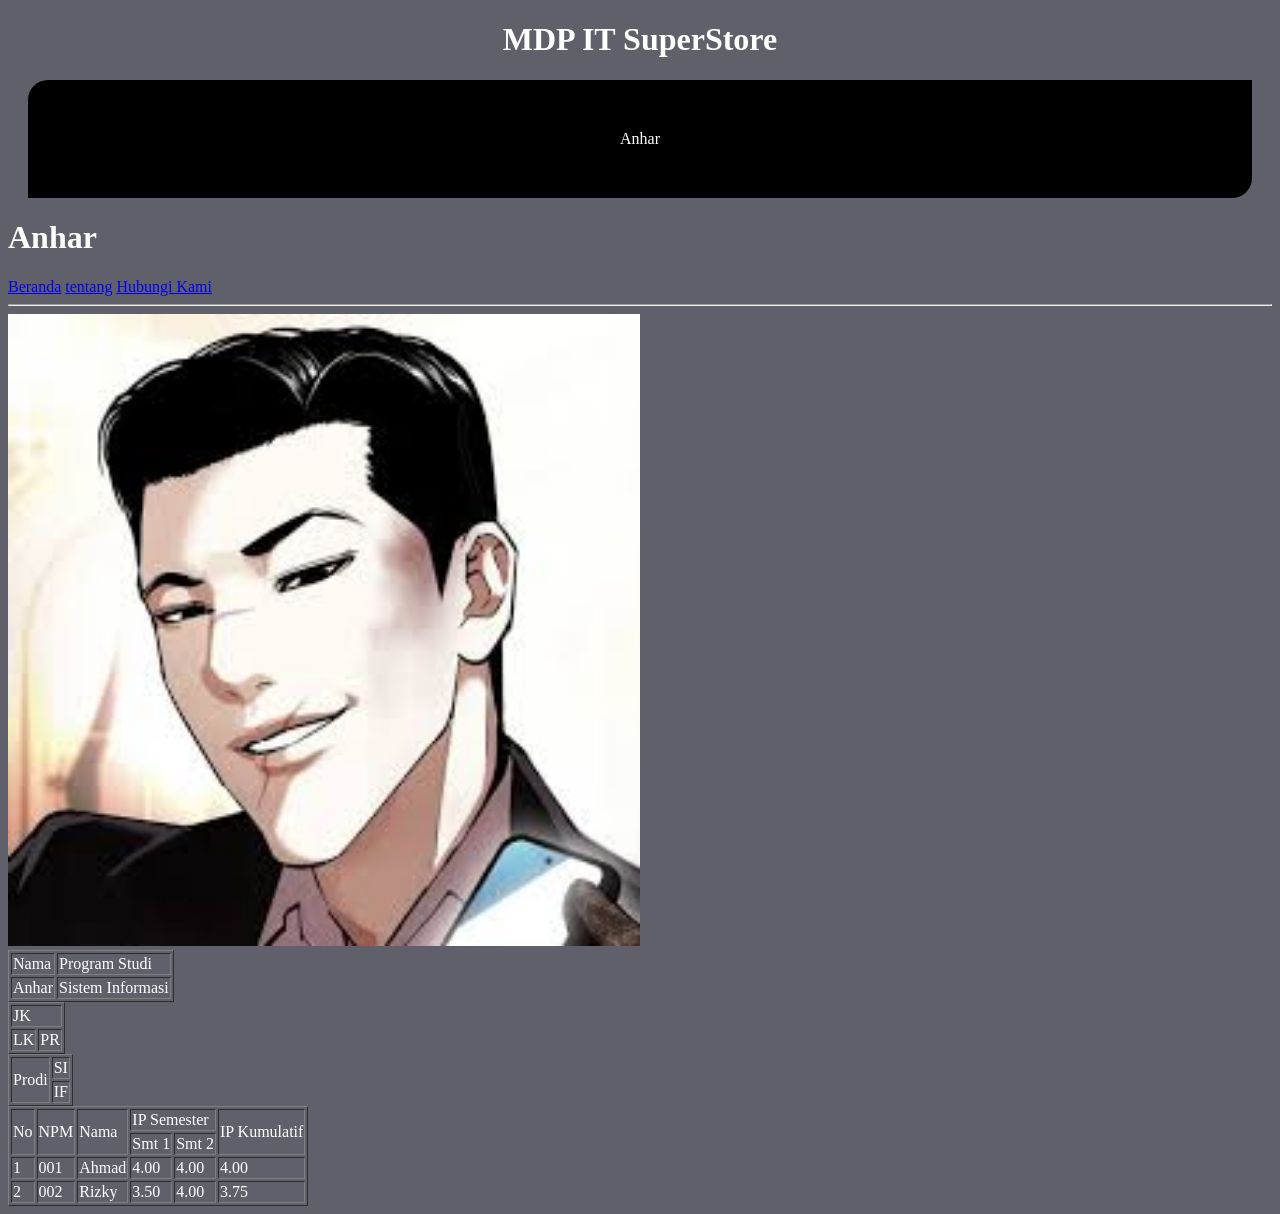
<file: index.html>
<!DOCTYPE html>
<html lang="en">
<head>
    <meta charset="UTF-8">
    <meta name="viewport" content="width=device-width, initial-scale=1.0">
    <title>Document</title>
    <link rel="stylesheet" href="CSS/style.css">
</head>
<body>
    <!-- TAG HEADING: h1 sd h6 -->
    <h1 class="txt-center">MDP IT SuperStore</h1>
    <p class="bg-warning txt-white txt-center p-1 m-1">Anhar</p>
    <h1>Anhar</h1>
    <!-- ini komentar tidak di tampilkan pada browser -->

    <!-- hyperlink -->
    <a href="index.html">Beranda</a>
    <a href="tentang.html">tentang</a>
    <a href="hubungi.html">Hubungi Kami</a>

    <hr>

    <!-- image -->
    <img src="Image/banner.jpg" alt="Gambar banner" width="50%">
    <!-- tabel -->
    <table border="1">
        <!-- baris -->
        <tr>
            <!-- kolom -->
            <td>
                Nama
            </td>
            <td>
                Program Studi
            </td>
        </tr>
        <tr>
            <td>Anhar</td>
            <td>Sistem Informasi</td>
        </tr>
    </table>

    <!-- tabel colspen-->
    <table border="1">
        <!-- baris 1 -->
        <tr>
            <td colspan="2">JK</td>
        </tr>
        <!-- baris 2 -->
        <tr>
            <td>LK</td>
            <td>PR</td>
        </tr>
    </table>

    <!-- Tabel rowspan-->
    <table border="1">
        <!-- Baris 1 -->
        <tr>
            <td rowspan="2">Prodi</td>
            <td>SI</td>
        </tr>
        <!-- Baris 2 -->
        <tr>
            <td>IF</td>
        </tr>
    </table>
    
    <!-- Latihan Tabel -->
    <table border="1">
        <!-- Baris 1 -->
        <tr>
            <td rowspan="2">No</td>
            <td rowspan="2">NPM</td>
            <td rowspan="2">Nama</td>
            <td colspan="2">IP Semester</td>
            <td rowspan="2">IP Kumulatif</td>
        </tr>
        <!-- Baris 2 -->
        <tr>
            <td>Smt 1</td>
            <td>Smt 2</td>
        </tr>
        <!-- Baris 3 -->
        <tr>
            <td>1</td>
            <td>001</td>
            <td>Ahmad</td>
            <td>4.00</td>
            <td>4.00</td>
            <td>4.00</td>
        </tr>
        <!-- Baris 4 -->
        <tr>
            <td>2</td>
            <td>002</td>
            <td>Rizky</td>
            <td>3.50</td>
            <td>4.00</td>
            <td>3.75</td>
        </tr>
    </table>
</body>
</html>
</file>
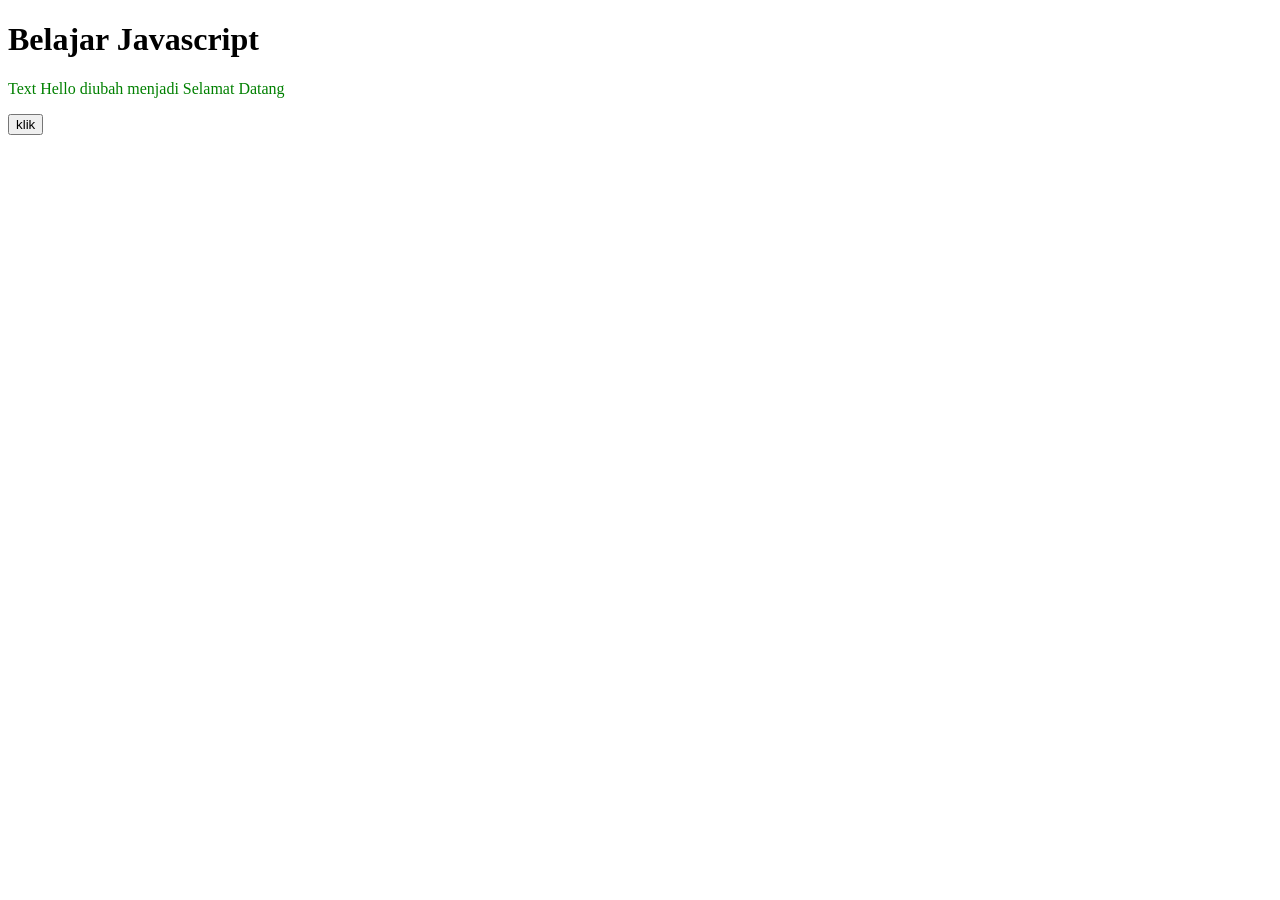
<file: javascript/index.html>
<!DOCTYPE html>
<html lang="en">
<head>
    <meta charset="UTF-8">
    <meta name="viewport" content="width=device-width, initial-scale=1.0">
    <title>Belajar Javascript</title>
</head>
<body>
    <h1>Belajar Javascript</h1>
    <p id="demo">Hello World</p>
    <!-- inline js -->
    <button onclick="alert('Selamat Datang')">klik</button>

    <!-- internal js -->
    <script>
        //ini komentar js
        //mengubah konten paragraf id=demo
        document.getElementById('demo').innerHTML = 'Text Hello diubah menjadi Selamat Datang';
        
        //mengubah warna text paragraf id=demo
        document.getElementById('demo').style.color = 'green';

        //menampilkan pesan di console
        console.log('Pesan ini dapat dilihat di console browser');
    </script>
    <!-- external js -->
    <script src = 'script.js'></script>
</body>
</html>
</file>
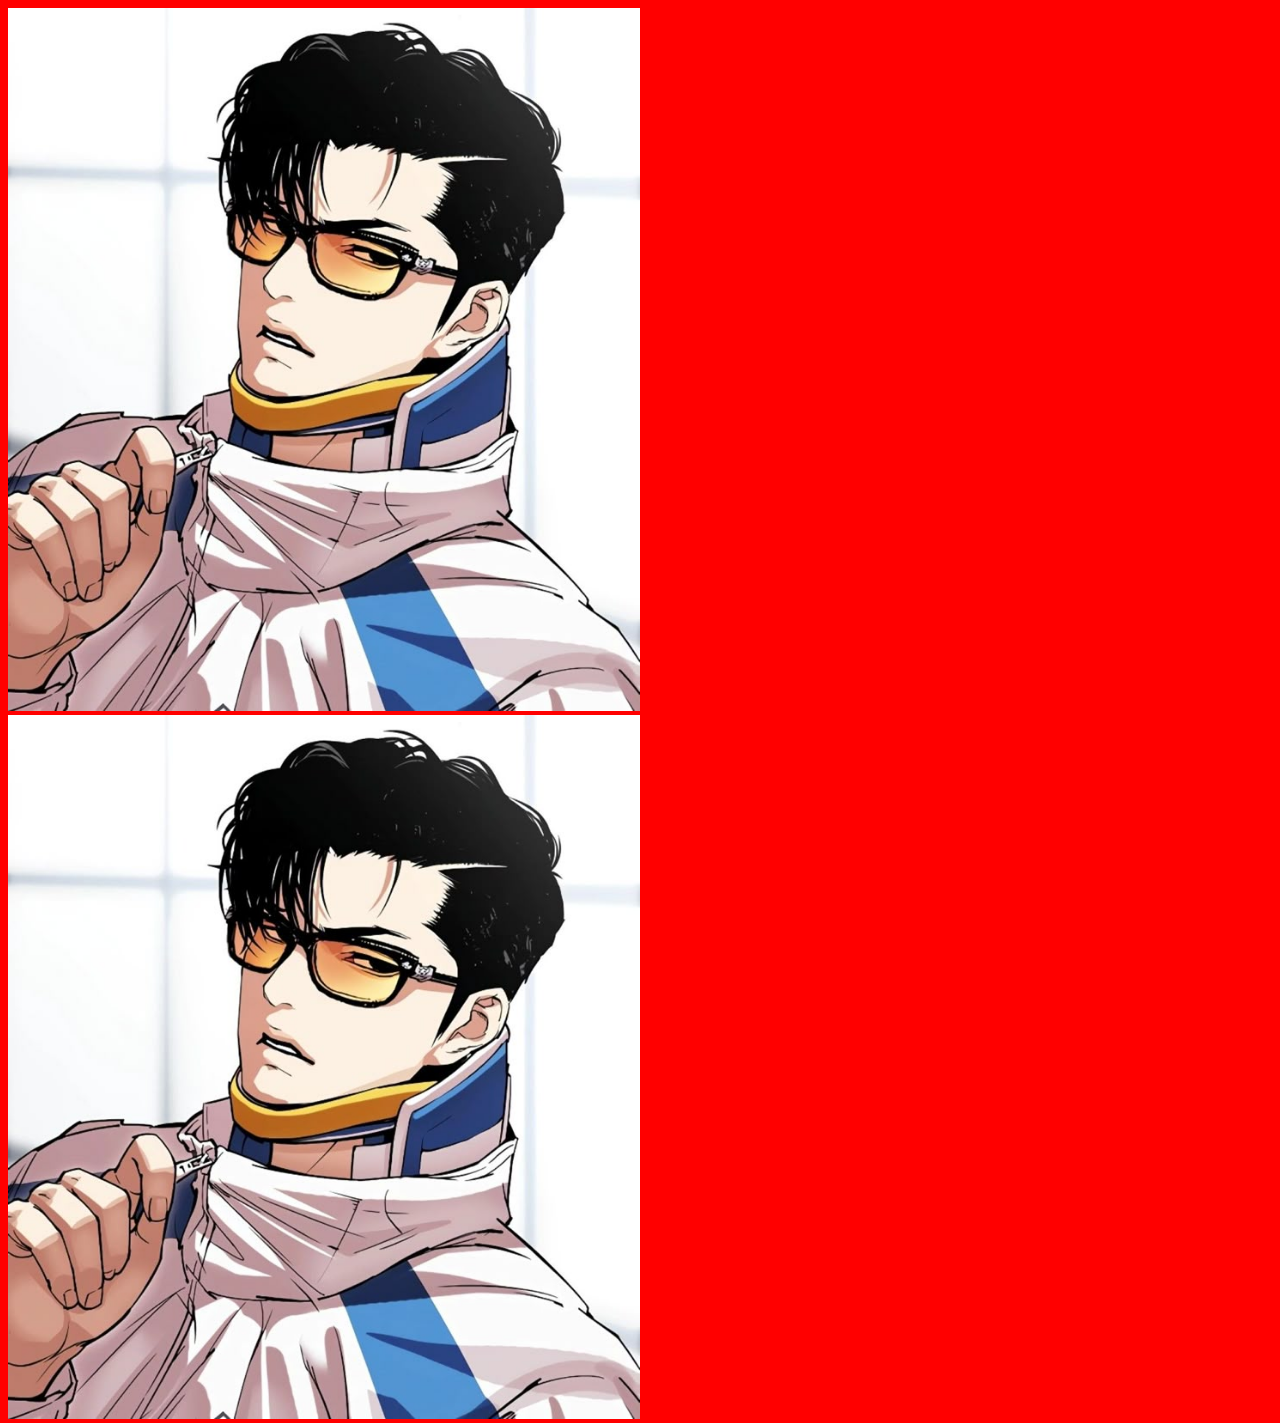
<file: rwd/index.html>
<!DOCTYPE html>
<html lang="en">

<head>
    <meta charset="UTF-8">
    <meta name="viewport" content="width=device-width, initial-scale=1.0">
    <title>Responsif Web Design</title>
    <link rel="stylesheet" href="style.css">
</head>

<body>
    <div class="row">
        <div class="col-lg-25 col-lg-50"><img src="images/image.png" alt=""></div>
        <div class="col-lg-25 col-lg-50"></div>
        <div class="col-lg-25 col-lg-50"></div>
        <div class="col-lg-25 col-lg-50"></div>
    </div>

    <div class="row">
        <div class="col-lg-50 col-lg-100"><img src="images/image.png" alt=""></div>
        <div class="col-lg-50 col-lg-100"></div>
    </div>


</body>

</html>
</file>
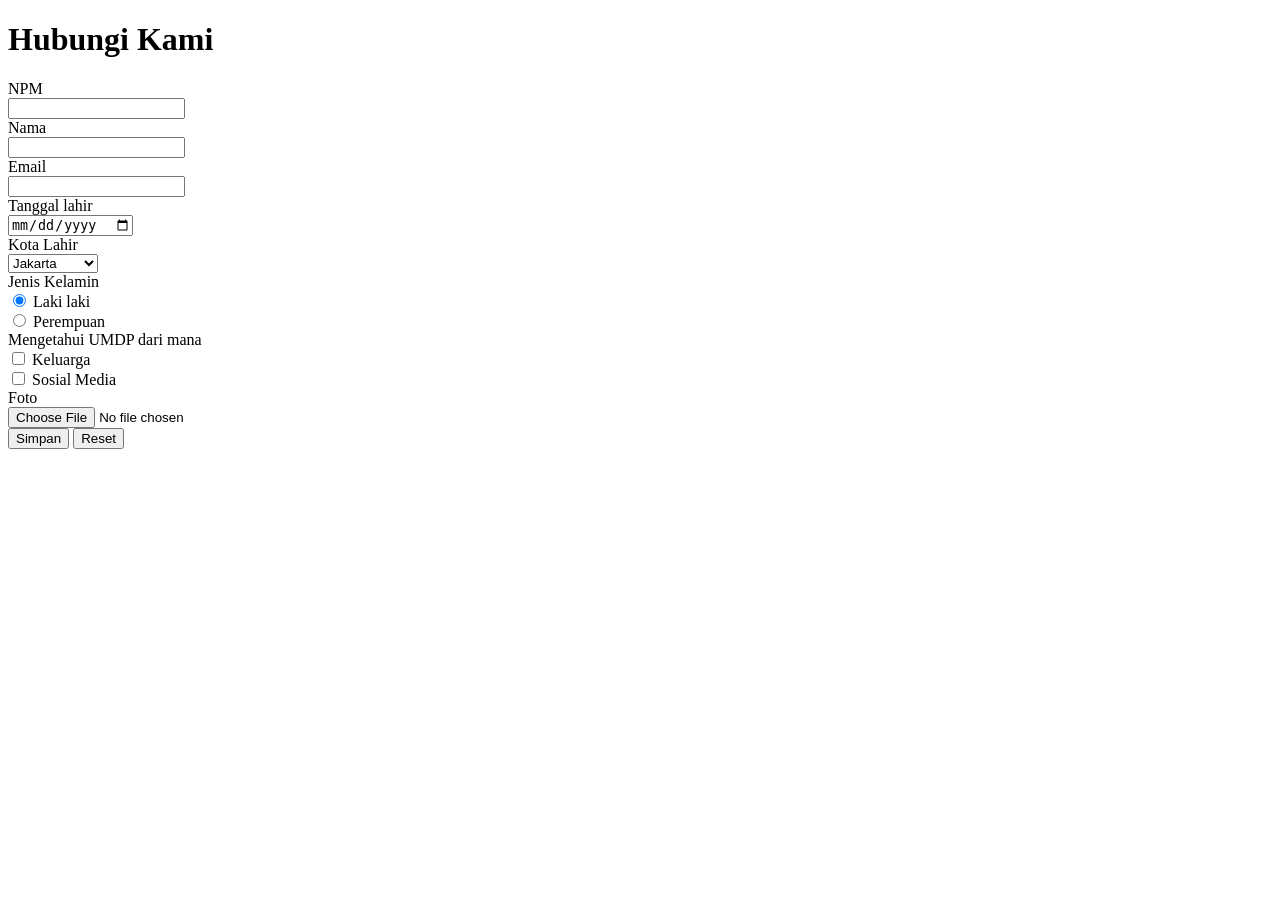
<file: Hubungi.html>
<!DOCTYPE html>
<html lang="en">

<head>
    <meta charset="UTF-8">
    <meta name="viewport" content="width=device-width, initial-scale=1.0">
    <title>Hubungi</title>
</head>

<body>
    <h1>Hubungi Kami</h1>
    <!-- Form -->
    <form action="submit.html" method="post">
        NPM <br>
        <input type="text" name="npm" id="npm"> <br>
        Nama <br>
        <input type="text" name="nama" id="nama"> <br>
        Email <br>
        <input type="email" name="email" id="email"> <br>
        Tanggal lahir <br>
        <input type="date" name="tglLahir" id="tglLahir"> <br>
        Kota Lahir <br>
        <select name="kotaLahir" id="kotaLahir">
            <option value="JKT">Jakarta</option>
            <option value="PLG">Palembang</option>
            <option value="BTM">Batam</option>
        </select> <br>
        Jenis Kelamin <br>
        <input type="radio" name="jk" value="L" checked> Laki laki <br>
        <input type="radio" name="jk" value="P">
        Perempuan <br>
        Mengetahui UMDP dari mana <br>
        <input type="checkbox" name="cb1" value="K">
        Keluarga <br>
        <input type="checkbox" name="cb2" value="S">
        Sosial Media <br>
        Foto <br>
        <input type="file" name="foto" id=""> <br>
        <button type="submit">Simpan</button>
        <button type="reset">Reset</button>
    </form>
</body>

</html>
</file>
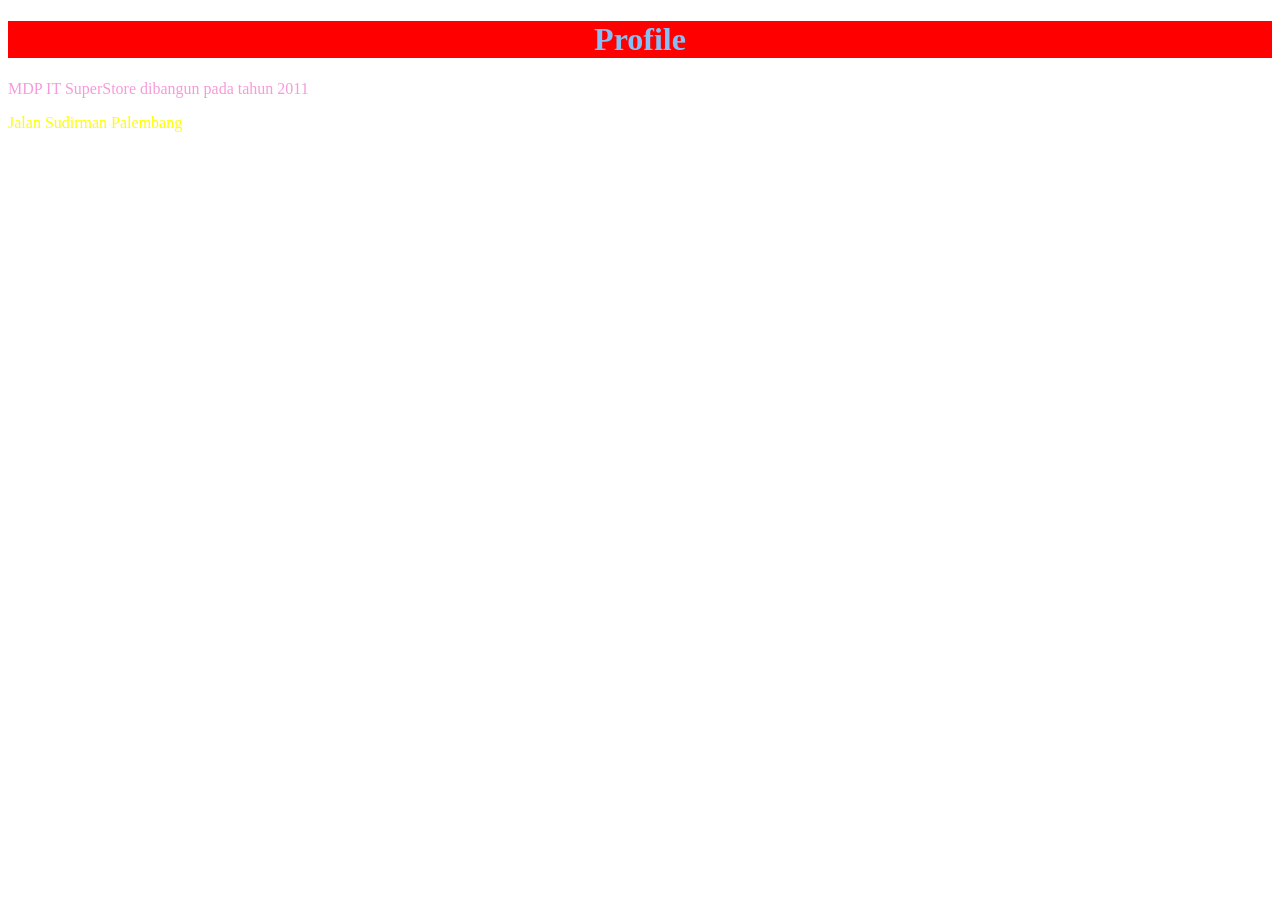
<file: profile.html>
<!DOCTYPE html>
<html lang="en">
<head>
    <meta charset="UTF-8">
    <meta name="viewport" content="width=device-width, initial-scale=1.0">
    <title>Profile</title>
    <style>
        /* internal css */
        /* element selector */
        p { color: rgb(247, 154, 219);}
        body { font-family: 'times new roman'}
        /* id selector */
        #para1 { color: yellow;}
        /* class selector */
        .bg-primary { background-color: rgb(255, 0, 0);}
        .txt-center { text-align: center;}
    </style>
</head>
<body>
    <!-- inline css -->
    
    <h1 class="bg-primary txt-center" style="color: rgb(134, 191, 245);">Profile</h1>
    <p>MDP IT SuperStore dibangun pada tahun 2011</p>
    <p id="para1">Jalan Sudirman Palembang</p>
</body>
</html>
</file>
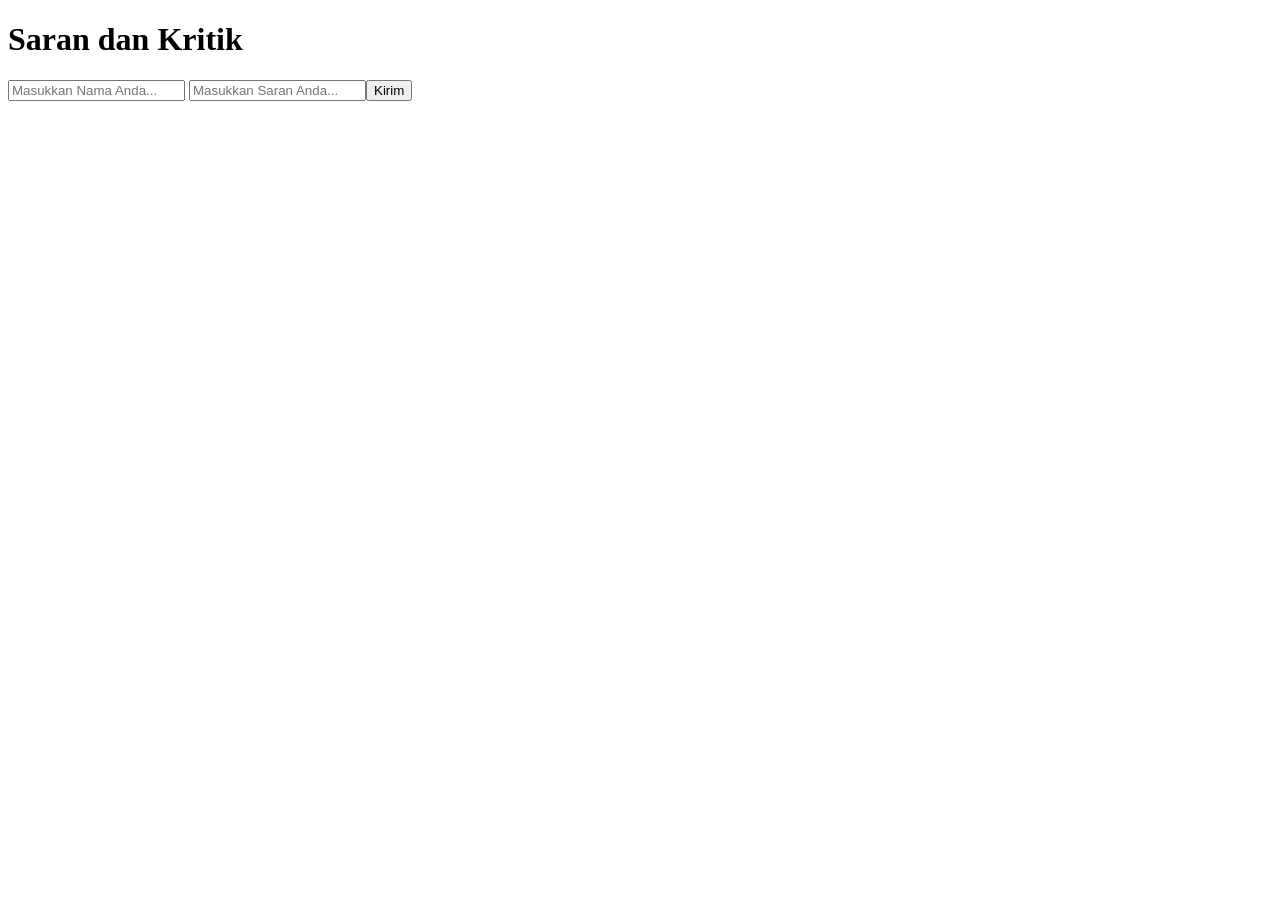
<file: javascript/pesan.html>
<!DOCTYPE html>
<html lang="en">
<head>
    <meta charset="UTF-8">
    <meta name="viewport" content="width=device-width, initial-scale=1.0">
    <title>Document</title>
</head>
<body>
    <h1>Saran dan Kritik</h1>
    <input type="text" id="Nama" placeholder="Masukkan Nama Anda...">
    <input type="text" id="Saran" placeholder="Masukkan Saran Anda..."><button onclick="kirim()">Kirim</button>
    <ul id="list-pesan"></ul>

    <script src="script.js"></script>
</body>
</html>
</file>
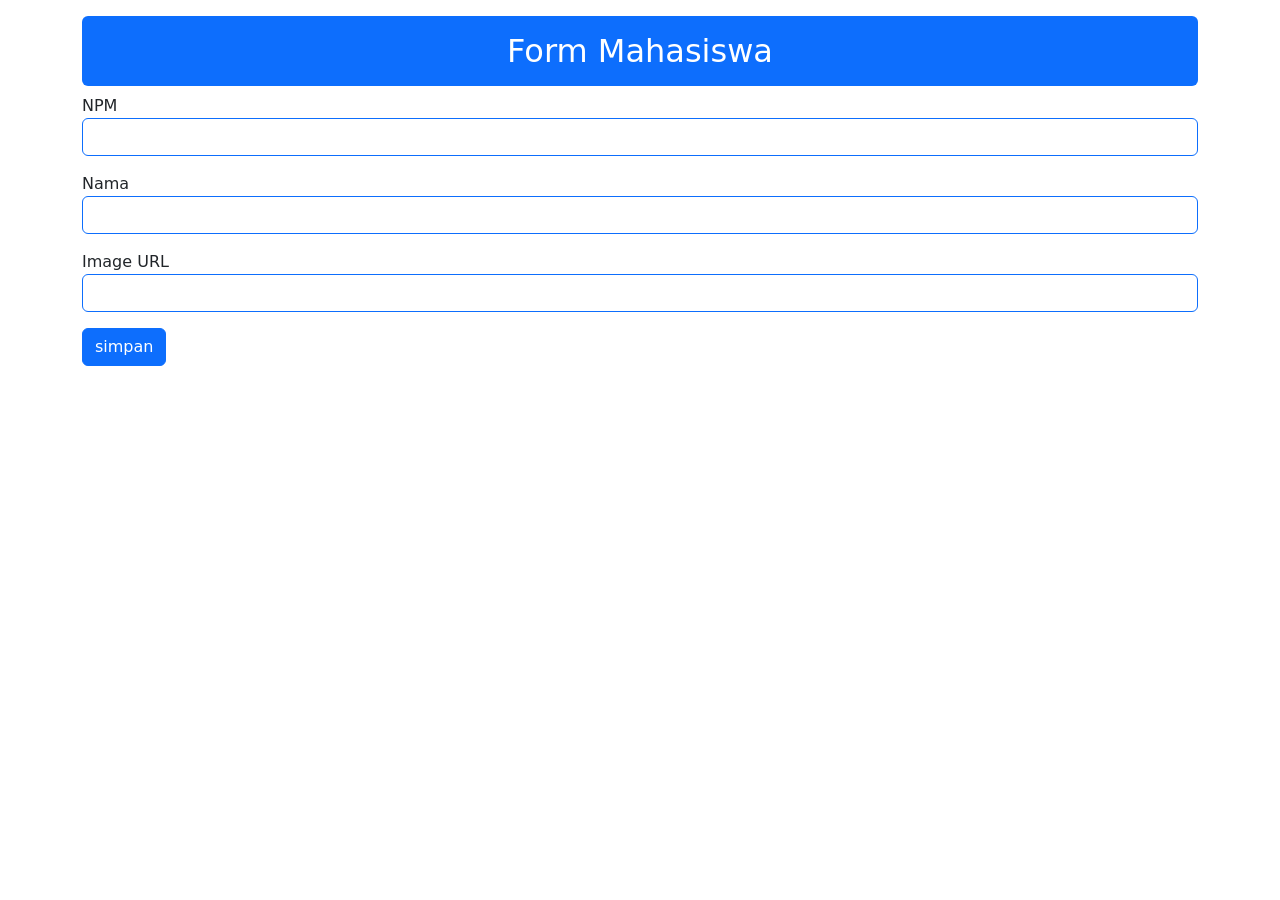
<file: localstorage/form.html>
<!DOCTYPE html>
<html lang="en">
<head>
    <meta charset="UTF-8">
    <meta name="viewport" content="width=device-width, initial-scale=1.0">
    <title>Form Mahasiswa</title>
    <link href="https://cdn.jsdelivr.net/npm/bootstrap@5.3.8/dist/css/bootstrap.min.css" rel="stylesheet" integrity="sha384-sRIl4kxILFvY47J16cr9ZwB07vP4J8+LH7qKQnuqkuIAvNWLzeN8tE5YBujZqJLB" crossorigin="anonymous">
</head>
<body>
    <div class="container">
        <h2 class="text-center bg-primary text-white p-3 rounded mt-3">Form Mahasiswa</h2>
        NPM
        <input type="text" id="NPM" class="form-control border-primary mb-3" /> 
        Nama
        <input type="text" id="Nama" class="form-control border-primary mb-3"/> 
        Image URL
        <input type="text" id="ImageURL" class="form-control border-primary mb-3"/>
    <button class="btn btn-primary" onclick="simpan()">simpan</button>

    <div id="list-mhs" class="row"></div>
    </div>
    <script src="scriptls.js"></script>
    <script src="https://cdn.jsdelivr.net/npm/bootstrap@5.3.8/dist/js/bootstrap.bundle.min.js" integrity="sha384-FKyoEForCGlyvwx9Hj09JcYn3nv7wiPVlz7YYwJrWVcXK/BmnVDxM+D2scQbITxI" crossorigin="anonymous"></script>
</body>
</html>
</file>
<file: CSS/style.css>
/* element selector */
/* referensi web colorhunt.co */
body {
    background-color: rgb(96, 96, 107);
    color: white;
    font-family: times new roman;
}
.txt-center { text-align: center;}
.bg-warning { background-color: rgb(0, 0, 0); border-radius: 20px 0px 20px 0px;}
.txt-white { color: white;}
.p-1 { padding: 50px;} /* memberi jarak sisi dalam border */
.m-1 { margin: 20px;} /* memberi jarak sisi luar border */
</file>
<file: rwd/style.css>
* {
    box-sizing: border-box;
}
/* HP max-width: 600px*/
body {
    background-color: blue;
}

img {
    width: 100%;
}

.padding-10 {
    padding: 10px;
}
 /* clear float column */
 .row {
    clear: both;
 }
/* Tablet min-widht: 600px */
@media screen and (min-width: 600px) {

    /* element selector body */
    body {
        background-color: green;
    }

    .col-lg-50 {
        width: 50%;
        float: left;
    }

    .col-lg-100 {
        width: 100%;
        float: left;
    }
}

/* Dekstop min-widht: 992px*/
@media screen and (min-width: 992px) {

    /* element selector body */
    body {
        background-color: red;
    }

    /* class selector */
    .col-lg-25 {
        width: 25%;
        float: left;
    }

    .col-lg-50 {
        width: 50%;
        float: left;
    }
}
</file>
